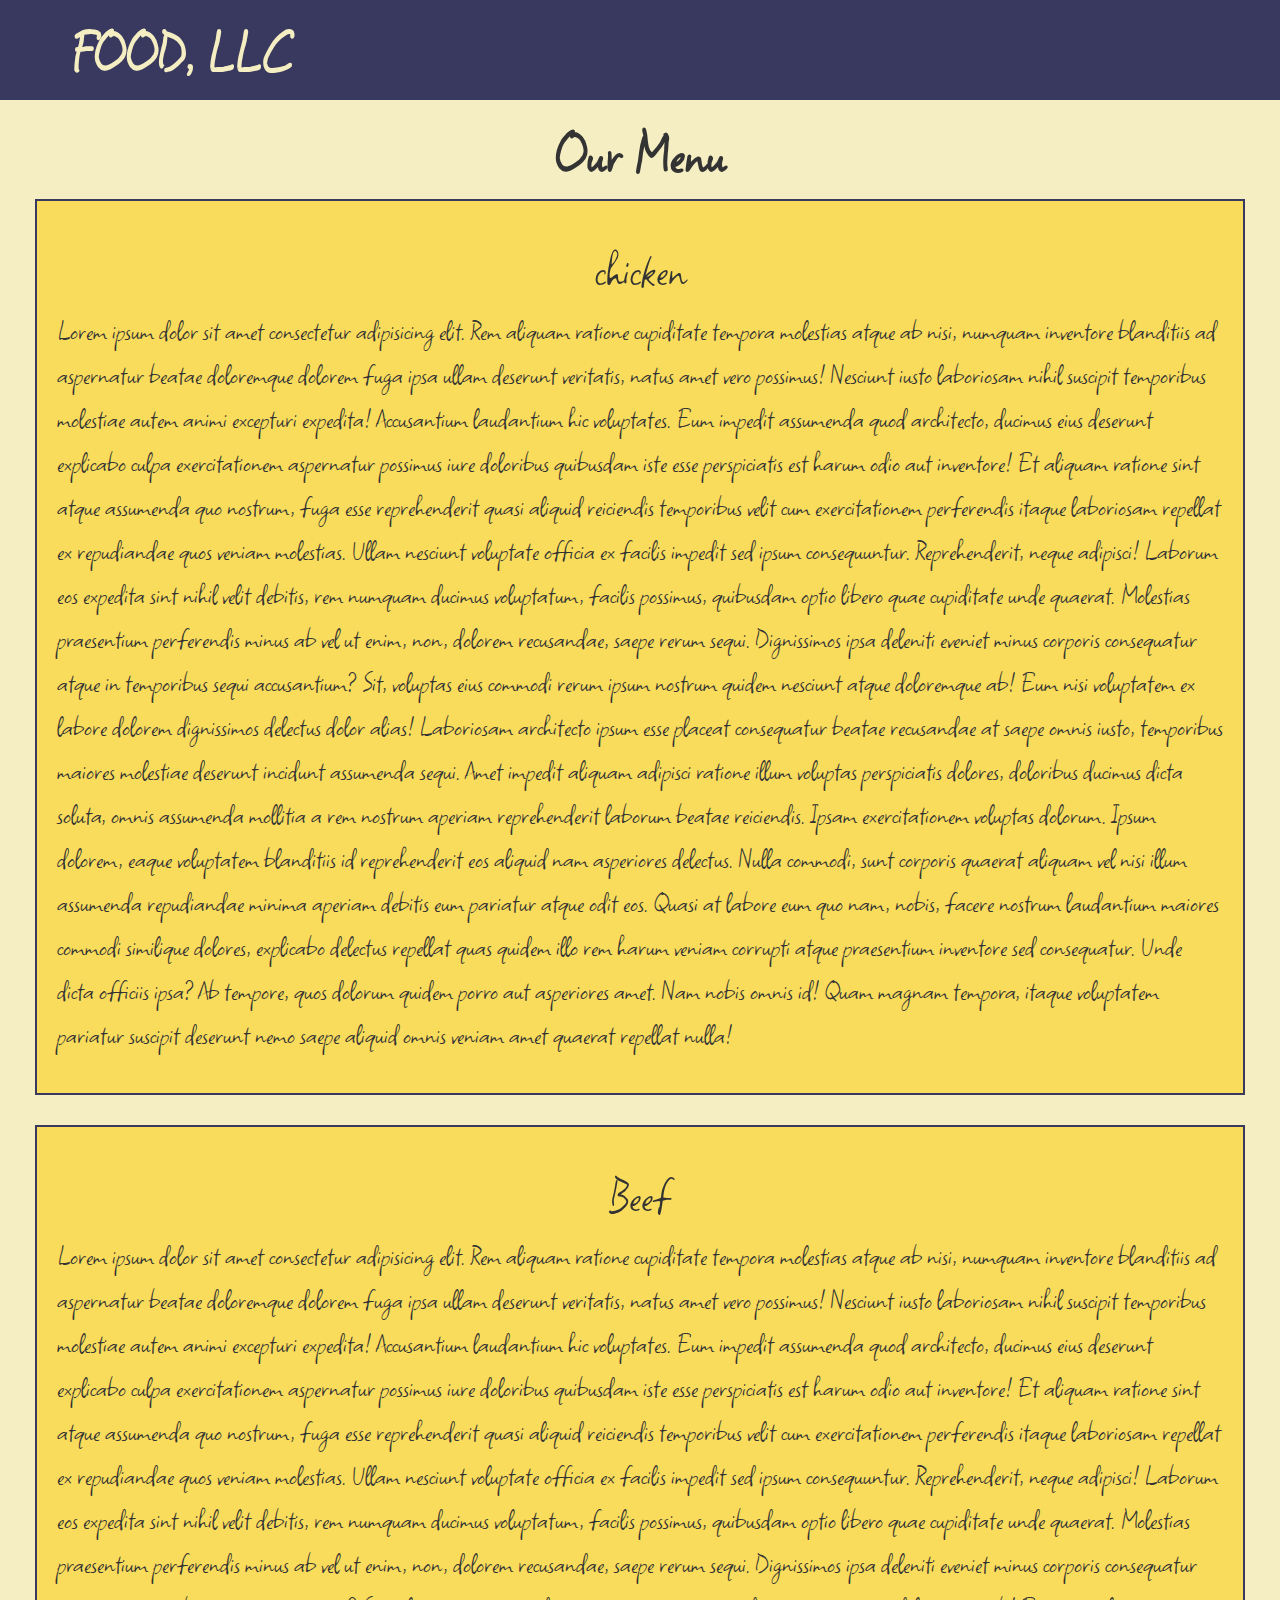
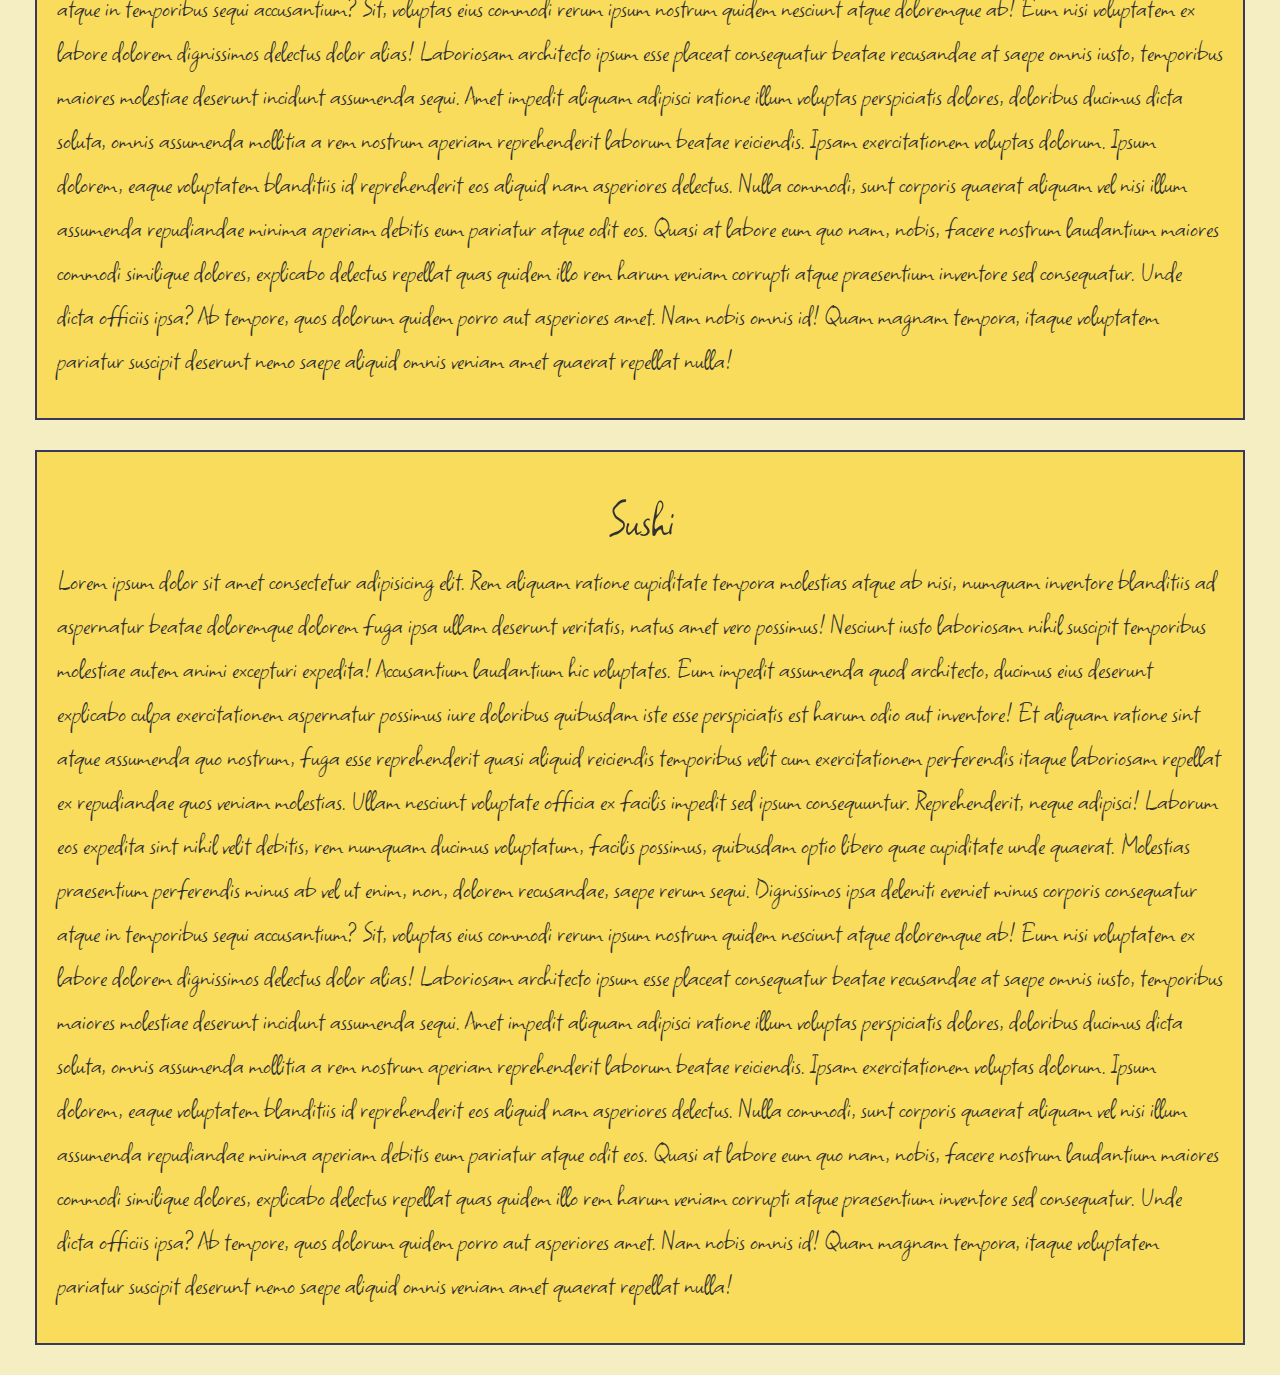
<file: Module3-solution/index.html>
<!DOCTYPE html>
<html lang="en">
    <head>
        <meta charset="utf-8">
        <meta http-equiv="X-UA-Compatible" content="IE=edge">
        <meta name="viewport" content="width=device-width, initial-scale=1">
        <title>Module-3 Solution</title>
        <link rel="stylesheet" href="css/bootstrap.min.css">
        <link rel="stylesheet" href="css/styles.css">
        <link rel="preconnect" href="https://fonts.googleapis.com">
        <link rel="preconnect" href="https://fonts.gstatic.com" crossorigin>
        <link href="https://fonts.googleapis.com/css2?family=Square+Peg&display=swap" rel="stylesheet">
    </head>
    <body>
        <script src="js/jquery-2.2.4.js"></script>
        <script src="js/bootstrap.min.js"></script>

        <header>
            <nav id="header-nav" class="navbar navbar-default">
                <div class="container">
                    <div class="navbar-header">
                        <button type="button" class="navbar-toggle collapsed" data-toggle="collapse"
                        data-target="#collapsable-nav" aria-expanded="false">
                            <span class="sr-only">Toggle Navigation</span>
                            <span class="icon-bar"></span>
                            <span class="icon-bar"></span>
                            <span class="icon-bar"></span>
                        </button>
                        <a id="site-title" class="navbar-brand" href="index.html">FOOD, LLC</a>
                    </div>
                    <div id="collapsable-nav" class="navbar-collapse collapse">
                        <ul id="nav-list" class="nav navbar-nav navbar-right hidden-md hidden-lg hidden-sm">
                            <li id="item1">
                                <a href="#chicken" class="col-xs-12 col-sm-12 nav-menu">Chicken</a>
                            </li>
                            <li id="item2">
                                <a href="#beef" class="col-xs-12 col-sm-12 nav-menu">Beef</a>
                            </li>
                            <li id="item3">
                                <a href="#sushi" class="col-xs-12 col-sm-12 nav-menu">Sushi</a>
                            </li>
                        </ul>
                    </div>
                </div> <!-- container for the Header -->
            </nav>
        </header>
        <div class="container-fluid">
            <div class="jumbotron">
                <div>
                    <div></div>
                    <h1 class="text-center heading pushover">Our Menu</h1>
                </div>
                <div id="chicken" class="items col-xs-12">
                    <h3 class="text-center">chicken</h3>
                    <p>
                        Lorem ipsum dolor sit amet consectetur adipisicing elit. Rem aliquam ratione cupiditate tempora molestias atque ab nisi, numquam inventore blanditiis ad aspernatur beatae doloremque dolorem fuga ipsa ullam deserunt veritatis, natus amet vero possimus! Nesciunt iusto laboriosam nihil suscipit temporibus molestiae autem animi excepturi expedita! Accusantium laudantium hic voluptates. Eum impedit assumenda quod architecto, ducimus eius deserunt explicabo culpa exercitationem aspernatur possimus iure doloribus quibusdam iste esse perspiciatis est harum odio aut inventore! Et aliquam ratione sint atque assumenda quo nostrum, fuga esse reprehenderit quasi aliquid reiciendis temporibus velit cum exercitationem perferendis itaque laboriosam repellat ex repudiandae quos veniam molestias. Ullam nesciunt voluptate officia ex facilis impedit sed ipsum consequuntur. Reprehenderit, neque adipisci! Laborum eos expedita sint nihil velit debitis, rem numquam ducimus voluptatum, facilis possimus, quibusdam optio libero quae cupiditate unde quaerat. Molestias praesentium perferendis minus ab vel ut enim, non, dolorem recusandae, saepe rerum sequi. Dignissimos ipsa deleniti eveniet minus corporis consequatur atque in temporibus sequi accusantium? Sit, voluptas eius commodi rerum ipsum nostrum quidem nesciunt atque doloremque ab! Eum nisi voluptatem ex labore dolorem dignissimos delectus dolor alias! Laboriosam architecto ipsum esse placeat consequatur beatae recusandae at saepe omnis iusto, temporibus maiores molestiae deserunt incidunt assumenda sequi. Amet impedit aliquam adipisci ratione illum voluptas perspiciatis dolores, doloribus ducimus dicta soluta, omnis assumenda mollitia a rem nostrum aperiam reprehenderit laborum beatae reiciendis. Ipsam exercitationem voluptas dolorum. Ipsum dolorem, eaque voluptatem blanditiis id reprehenderit eos aliquid nam asperiores delectus. Nulla commodi, sunt corporis quaerat aliquam vel nisi illum assumenda repudiandae minima aperiam debitis eum pariatur atque odit eos. Quasi at labore eum quo nam, nobis, facere nostrum laudantium maiores commodi similique dolores, explicabo delectus repellat quas quidem illo rem harum veniam corrupti atque praesentium inventore sed consequatur. Unde dicta officiis ipsa? Ab tempore, quos dolorum quidem porro aut asperiores amet. Nam nobis omnis id! Quam magnam tempora, itaque voluptatem pariatur suscipit deserunt nemo saepe aliquid omnis veniam amet quaerat repellat nulla!
                    </p>
                </div>
                <div id="beef" class="items col-xs-12">
                    <h3 class="text-center">Beef</h3>
                    <p>
                        Lorem ipsum dolor sit amet consectetur adipisicing elit. Rem aliquam ratione cupiditate tempora molestias atque ab nisi, numquam inventore blanditiis ad aspernatur beatae doloremque dolorem fuga ipsa ullam deserunt veritatis, natus amet vero possimus! Nesciunt iusto laboriosam nihil suscipit temporibus molestiae autem animi excepturi expedita! Accusantium laudantium hic voluptates. Eum impedit assumenda quod architecto, ducimus eius deserunt explicabo culpa exercitationem aspernatur possimus iure doloribus quibusdam iste esse perspiciatis est harum odio aut inventore! Et aliquam ratione sint atque assumenda quo nostrum, fuga esse reprehenderit quasi aliquid reiciendis temporibus velit cum exercitationem perferendis itaque laboriosam repellat ex repudiandae quos veniam molestias. Ullam nesciunt voluptate officia ex facilis impedit sed ipsum consequuntur. Reprehenderit, neque adipisci! Laborum eos expedita sint nihil velit debitis, rem numquam ducimus voluptatum, facilis possimus, quibusdam optio libero quae cupiditate unde quaerat. Molestias praesentium perferendis minus ab vel ut enim, non, dolorem recusandae, saepe rerum sequi. Dignissimos ipsa deleniti eveniet minus corporis consequatur atque in temporibus sequi accusantium? Sit, voluptas eius commodi rerum ipsum nostrum quidem nesciunt atque doloremque ab! Eum nisi voluptatem ex labore dolorem dignissimos delectus dolor alias! Laboriosam architecto ipsum esse placeat consequatur beatae recusandae at saepe omnis iusto, temporibus maiores molestiae deserunt incidunt assumenda sequi. Amet impedit aliquam adipisci ratione illum voluptas perspiciatis dolores, doloribus ducimus dicta soluta, omnis assumenda mollitia a rem nostrum aperiam reprehenderit laborum beatae reiciendis. Ipsam exercitationem voluptas dolorum. Ipsum dolorem, eaque voluptatem blanditiis id reprehenderit eos aliquid nam asperiores delectus. Nulla commodi, sunt corporis quaerat aliquam vel nisi illum assumenda repudiandae minima aperiam debitis eum pariatur atque odit eos. Quasi at labore eum quo nam, nobis, facere nostrum laudantium maiores commodi similique dolores, explicabo delectus repellat quas quidem illo rem harum veniam corrupti atque praesentium inventore sed consequatur. Unde dicta officiis ipsa? Ab tempore, quos dolorum quidem porro aut asperiores amet. Nam nobis omnis id! Quam magnam tempora, itaque voluptatem pariatur suscipit deserunt nemo saepe aliquid omnis veniam amet quaerat repellat nulla!
                    </p>
                </div>
                <div id="sushi" class="items col-xs-12">
                    <h3 class="text-center">Sushi</h3>
                    <p>
                        Lorem ipsum dolor sit amet consectetur adipisicing elit. Rem aliquam ratione cupiditate tempora molestias atque ab nisi, numquam inventore blanditiis ad aspernatur beatae doloremque dolorem fuga ipsa ullam deserunt veritatis, natus amet vero possimus! Nesciunt iusto laboriosam nihil suscipit temporibus molestiae autem animi excepturi expedita! Accusantium laudantium hic voluptates. Eum impedit assumenda quod architecto, ducimus eius deserunt explicabo culpa exercitationem aspernatur possimus iure doloribus quibusdam iste esse perspiciatis est harum odio aut inventore! Et aliquam ratione sint atque assumenda quo nostrum, fuga esse reprehenderit quasi aliquid reiciendis temporibus velit cum exercitationem perferendis itaque laboriosam repellat ex repudiandae quos veniam molestias. Ullam nesciunt voluptate officia ex facilis impedit sed ipsum consequuntur. Reprehenderit, neque adipisci! Laborum eos expedita sint nihil velit debitis, rem numquam ducimus voluptatum, facilis possimus, quibusdam optio libero quae cupiditate unde quaerat. Molestias praesentium perferendis minus ab vel ut enim, non, dolorem recusandae, saepe rerum sequi. Dignissimos ipsa deleniti eveniet minus corporis consequatur atque in temporibus sequi accusantium? Sit, voluptas eius commodi rerum ipsum nostrum quidem nesciunt atque doloremque ab! Eum nisi voluptatem ex labore dolorem dignissimos delectus dolor alias! Laboriosam architecto ipsum esse placeat consequatur beatae recusandae at saepe omnis iusto, temporibus maiores molestiae deserunt incidunt assumenda sequi. Amet impedit aliquam adipisci ratione illum voluptas perspiciatis dolores, doloribus ducimus dicta soluta, omnis assumenda mollitia a rem nostrum aperiam reprehenderit laborum beatae reiciendis. Ipsam exercitationem voluptas dolorum. Ipsum dolorem, eaque voluptatem blanditiis id reprehenderit eos aliquid nam asperiores delectus. Nulla commodi, sunt corporis quaerat aliquam vel nisi illum assumenda repudiandae minima aperiam debitis eum pariatur atque odit eos. Quasi at labore eum quo nam, nobis, facere nostrum laudantium maiores commodi similique dolores, explicabo delectus repellat quas quidem illo rem harum veniam corrupti atque praesentium inventore sed consequatur. Unde dicta officiis ipsa? Ab tempore, quos dolorum quidem porro aut asperiores amet. Nam nobis omnis id! Quam magnam tempora, itaque voluptatem pariatur suscipit deserunt nemo saepe aliquid omnis veniam amet quaerat repellat nulla!
                    </p>
                </div>
            </div>
        </div>
        
        
    </body>
</html>
</file>
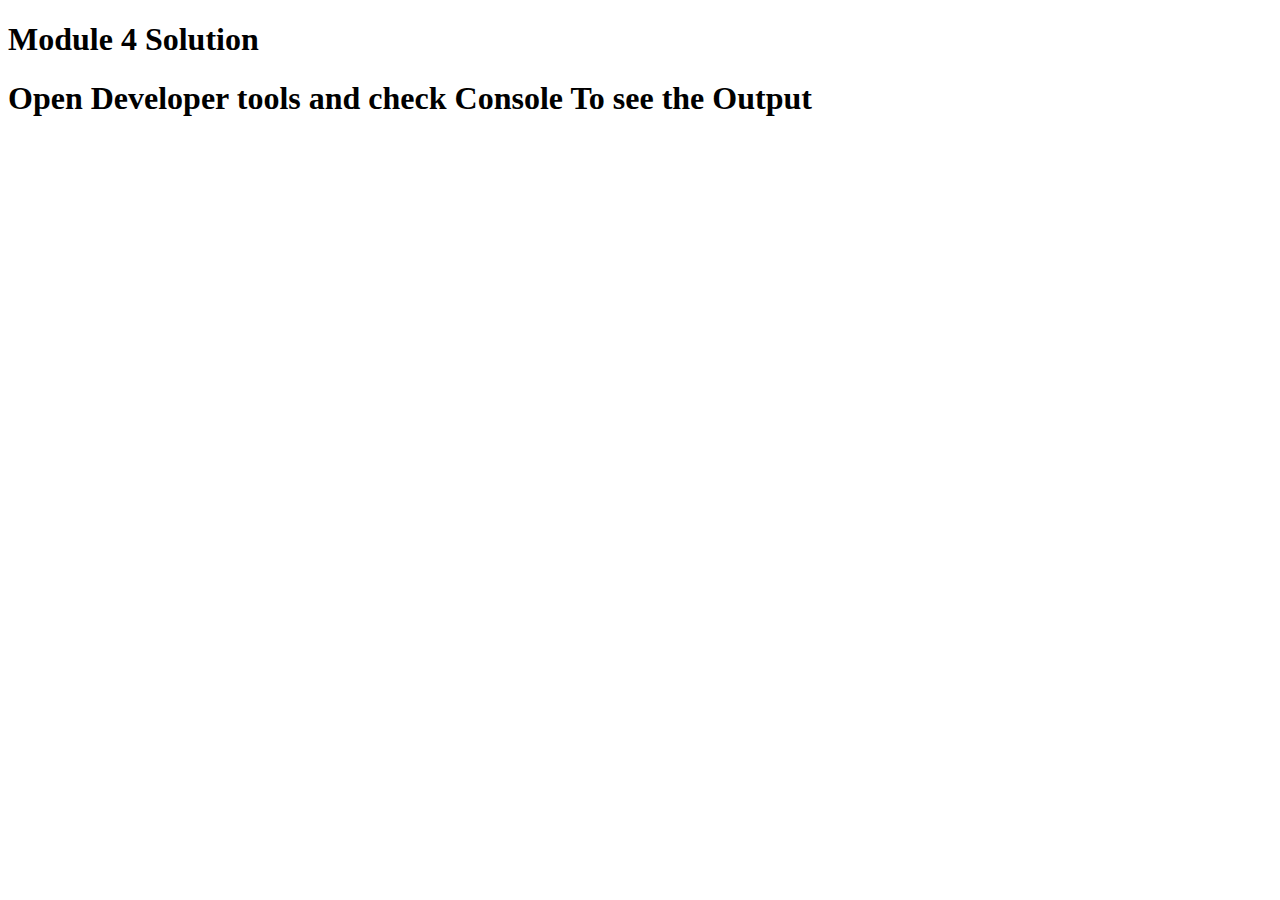
<file: Module4-solution/index.html>
<!DOCTYPE html>
<html>
    <head>
        <meta charset="utf-8">
        <title>Module 4 Solution Starter</title>
        <script>
            var names = []; // DO NOT REMOVE
        </script>
        <script src="SpeakHello.js"></script>
        <script src="SpeakGoodBye.js"></script>
        <script src="script.js"></script>
    </head>
    <body>
        <h1>Module 4 Solution</h1>
        <h1>Open Developer tools and check Console To see the Output</h1>
    </body>
</html>
</file>
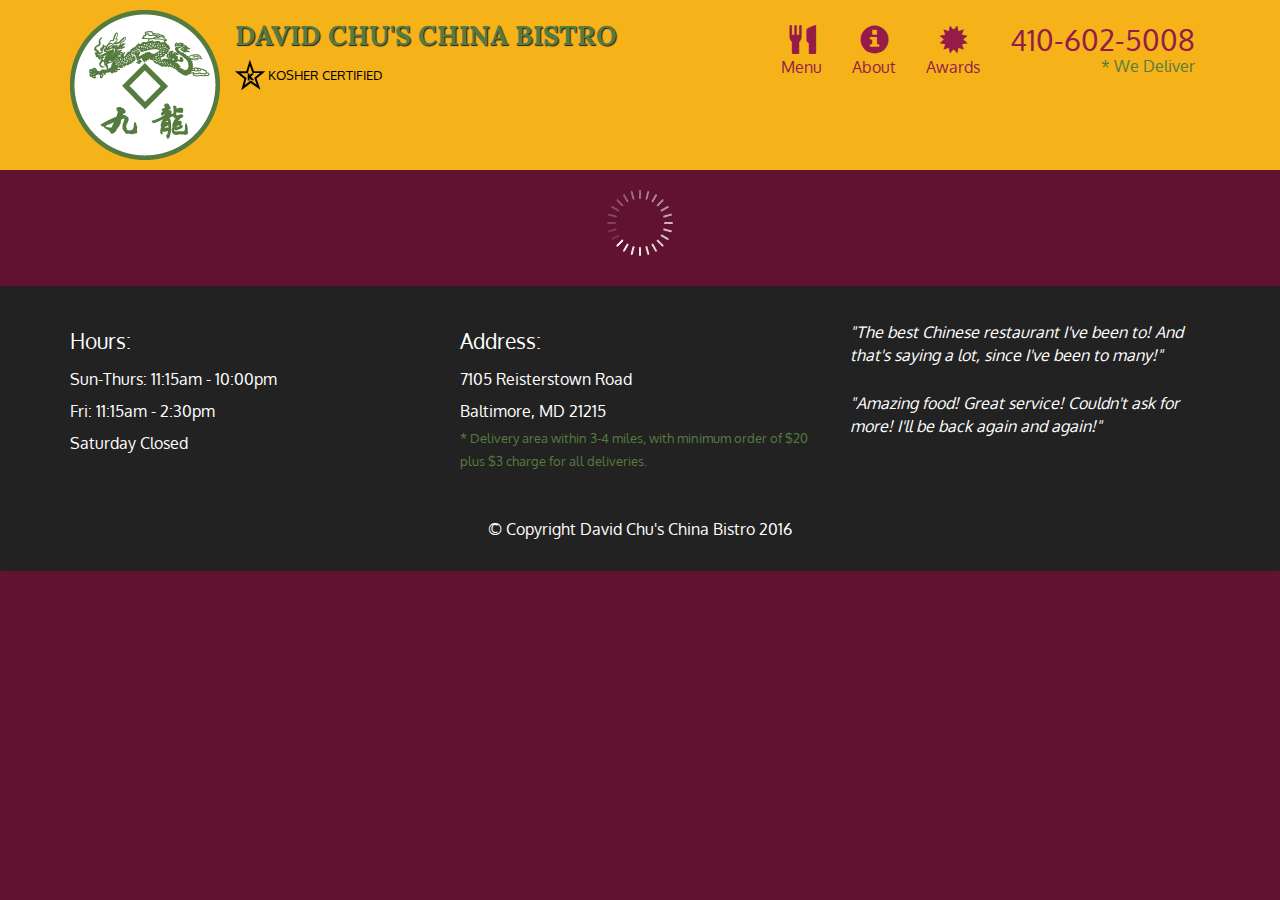
<file: Module5-solution/index.html>
<!doctype html>
<html lang="en">
  <head>
    <meta charset="utf-8">
    <meta http-equiv="X-UA-Compatible" content="IE=edge">
    <meta name="viewport" content="width=device-width, initial-scale=1">
    <title>David Chu's China Bistro</title>
    <link rel="stylesheet" href="css/bootstrap.min.css">
    <link rel="stylesheet" href="css/styles.css">
    <link href='https://fonts.googleapis.com/css?family=Oxygen:400,300,700' rel='stylesheet' type='text/css'>
    <link href='https://fonts.googleapis.com/css?family=Lora' rel='stylesheet' type='text/css'>
  </head>
<body>
  <header>
    <nav id="header-nav" class="navbar navbar-default">
      <div class="container">
        <div class="navbar-header">
          <a href="index.html" class="pull-left visible-md visible-lg">
            <div id="logo-img" alt="Logo image"></div>
          </a>

          <div class="navbar-brand">
            <a href="index.html"><h1>David Chu's China Bistro</h1></a>
            <p>
              <img src="images/star-k-logo.png" alt="Kosher certification">
              <span>Kosher Certified</span>
            </p>
          </div>

          <button id="navbarToggle" type="button" class="navbar-toggle collapsed" data-toggle="collapse" data-target="#collapsable-nav" aria-expanded="false">
            <span class="sr-only">Toggle navigation</span>
            <span class="icon-bar"></span>
            <span class="icon-bar"></span>
            <span class="icon-bar"></span>
          </button>
        </div>
        
        <div id="collapsable-nav" class="collapse navbar-collapse">
           <ul id="nav-list" class="nav navbar-nav navbar-right">
            <li id="navHomeButton" class="visible-xs active">
              <a href="index.html">
                <span class="glyphicon glyphicon-home"></span> Home</a>
            </li>
            <li id="navMenuButton">
              <a href="#" onclick="$dc.loadMenuCategories();">
                <span class="glyphicon glyphicon-cutlery"></span><br class="hidden-xs"> Menu</a>
            </li>
            <li>
              <a href="#">
                <span class="glyphicon glyphicon-info-sign"></span><br class="hidden-xs"> About</a>
            </li>
            <li>
              <a href="#">
                <span class="glyphicon glyphicon-certificate"></span><br class="hidden-xs"> Awards</a>
            </li>
            <li id="phone" class="hidden-xs">
              <a href="tel:410-602-5008">
                <span>410-602-5008</span></a><div>* We Deliver</div>
            </li>
          </ul><!-- #nav-list -->
        </div><!-- .collapse .navbar-collapse -->
      </div><!-- .container -->
    </nav><!-- #header-nav -->
  </header>

  <div id="call-btn" class="visible-xs">
    <a class="btn" href="tel:410-602-5008">
    <span class="glyphicon glyphicon-earphone"></span>
    410-602-5008
    </a>
  </div>
  <div id="xs-deliver" class="text-center visible-xs">* We Deliver</div>

  <div id="main-content" class="container"></div>

  <footer class="panel-footer">
    <div class="container">
      <div class="row">
        <section id="hours" class="col-sm-4">
          <span>Hours:</span><br>
          Sun-Thurs: 11:15am - 10:00pm<br>
          Fri: 11:15am - 2:30pm<br>
          Saturday Closed
          <hr class="visible-xs">
        </section>
        <section id="address" class="col-sm-4">
          <span>Address:</span><br>
          7105 Reisterstown Road<br>
          Baltimore, MD 21215
          <p>* Delivery area within 3-4 miles, with minimum order of $20 plus $3 charge for all deliveries.</p>
          <hr class="visible-xs">
        </section>
        <section id="testimonials" class="col-sm-4">
          <p>"The best Chinese restaurant I've been to! And that's saying a lot, since I've been to many!"</p>
          <p>"Amazing food! Great service! Couldn't ask for more! I'll be back again and again!"</p>
        </section>
      </div>
      <div class="text-center">&copy; Copyright David Chu's China Bistro 2016</div>
    </div>
  </footer>

  <!-- jQuery (Bootstrap JS plugins depend on it) -->
  <script src="js/jquery-2.1.4.min.js"></script>
  <script src="js/bootstrap.min.js"></script>
  <script src="js/ajax-utils.js"></script>
  <script src="js/script.js"></script>
</body>
</html>
</file>
<file: Module3-solution/css/styles.css>
body{
    background-color: #f5eec2;
    font-family: 'Square Peg', cursive;   
}
#header-nav{
    background-color: #39395f;
    border-radius: 0%;
    border: 0ch;
    height: 100px;
    margin-bottom: 0px;
}
#site-title{    
    line-height: 78px;
    color: #f5eec2;
    font-size: 4.5em;
    font-weight: bolder;
    text-decoration: none;
}
#site-title:hover{
    color: #a9c25d;
    transition: 0.3ms ease-in-out;
}
.nav-menu{
    background-color: #f9dc5cff;
    color: #39395f !important;
    font-weight: bolder;
    text-align: center;
    font-size: 2.5em;
    border: 1.5px solid #39395f;
    opacity: 1;
}
#item1
{
    border-top: 4px solid #39395f !important;
}
.navbar-header button.navbar-toggle, .navbar-header .icon-bar{
    border: 1px solid #f5eec2;
    
}
.navbar-toggle{
    margin-top: 40px;
}
@media (max-width:786px) {
    #site-title{
        margin-left: 10px;
        margin-top: -10px;
    }
}
.heading{
    font-size: 4.2em;
    font-weight: bold;
}
.items{
    background-color: #f9dc5cff;
    border: 2px solid #39395f;
    padding: 20px;
    margin: 0px auto 30px auto;
}
.items p{
    font-size: 2.2em;
}
.items h3{
    font-size: 3.8em;
    font-weight: 500;
}

.jumbotron{
    margin-top: 10px; 
    padding: 0 20px !important; 
    height: 2000px; 
    background-color: #f5eec2;

}
.navbar-default .navbar-nav>li>a:focus .navbar-default .navbar-nav>li>a:hover { 
    color: #333; 
    background-color: transparent; 
}
@media (max-width: 767px) {
    .navbar-default .navbar-collapse,
    .navbar-default .navbar-form {
      z-index: 1;
      position: relative;
    }
    .navbar-default .navbar-nav > li > a:focus,
    .navbar-default .navbar-nav > li > a:hover {
      background-color: #f5eec2;
    }
    #header-nav { 
        height: auto; 
    }
}
</file>
<file: Module5-solution/css/styles.css>
body {
  font-size: 16px;
  color: #fff;
  background-color: #61122f;
  font-family: 'Oxygen', sans-serif;
}

/** HEADER **/
#header-nav {
  background-color: #f6b319;
  border-radius: 0;
  border: 0;
}

#logo-img {
  background: url('../images/restaurant-logo_large.png') no-repeat;
  width: 150px;
  height: 150px;
  margin: 10px 15px 10px 0;
}

.navbar-brand {
  padding-top: 25px;
}
.navbar-brand h1 { /* Restaurant name */
  font-family: 'Lora', serif;
  color: #557c3e;
  font-size: 1.5em;
  text-transform: uppercase;
  font-weight: bold;
  text-shadow: 1px 1px 1px #222;
  margin-top: 0;
  margin-bottom: 0;
  line-height: .75;
}
.navbar-brand a:hover, .navbar-brand a:focus {
  text-decoration: none;
}
.navbar-brand p { /* Kosher cert */
  color: #000;
  text-transform: uppercase;
  font-size: .7em;
  margin-top: 15px;
}
.navbar-brand p span { /* Star-K */
  vertical-align: middle;
}

#nav-list {
  margin-top: 10px;
}
#nav-list a {
  color: #951C49;
  text-align: center;
}
#nav-list a:hover {
  background: #E7E7E7;
}
#nav-list a span {
  font-size: 1.8em;
}

#phone {
  margin-top: 5px;
}
#phone a { /* Phone number */
  text-align: right;
  padding-bottom: 0;
}
#phone div { /* We Deliver */
  color: #557c3e;
  text-align: right;
  padding-right: 15px;
}

.navbar-header button.navbar-toggle, .navbar-header .icon-bar {
  border: 1px solid #61122f;
}
.navbar-header button.navbar-toggle {
  clear: both;
  margin-top: -30px;
}
/* END HEADER */

/* FOOTER */
.panel-footer {
  margin-top: 30px;
  padding-top: 35px;
  padding-bottom: 30px;
  background-color: #222;
  border-top: 0;
}
.panel-footer div.row {
  margin-bottom: 35px;
}
#hours, #address {
  line-height: 2;
}
#hours > span, #address > span {
  font-size: 1.3em;
}
#address p {
  color: #557c3e;
  font-size: .8em;
  line-height: 1.8;
}
#testimonials {
  font-style: italic;
}
#testimonials p:nth-child(2) {
  margin-top: 25px;
}
/* END FOOTER */



/* HOME PAGE */
.container .jumbotron {
  box-shadow: 0 0 50px #3F0C1F;
  border: 2px solid #3F0C1F;
}

#menu-tile, #specials-tile, #map-tile {
  height: 250px;
  width: 100%;
  margin-bottom: 15px;
  position: relative;
  border: 2px solid #3F0C1F;
  overflow: hidden;
}
#menu-tile:hover, #specials-tile:hover, #map-tile:hover {
  box-shadow: 0 1px 5px 1px #cccccc;
}
#menu-tile {
  background: url('../images/menu-tile.jpg') no-repeat;
  background-position: center;
}
#specials-tile {
  background: url('../images/specials-tile.jpg') no-repeat;
  background-position: center;
}
#menu-tile span, #specials-tile span, #map-tile span {
  position: absolute;
  bottom: 0;
  right: 0;
  width: 100%;
  text-align: center;
  font-size: 1.6em;
  text-transform: uppercase;
  background-color: #000;
  color: #fff;
  opacity: .8;
}
/* END HOME PAGE */

/* MENU CATEGORIES PAGE */
.category-tile { 
  position: relative;
  border: 2px solid #3F0C1F;
  overflow: hidden;
  width: 200px;
  height: 200px;
  margin: 0 auto 15px;
}
.category-tile span {
  position: absolute;
  bottom: 0;
  right: 0;
  width: 100%;
  text-align: center;
  font-size: 1.2em;
  text-transform: uppercase;
  background-color: #000;
  color: #fff;
  opacity: .8;
}
.category-tile:hover {
  box-shadow: 0 1px 5px 1px #cccccc;
}

#menu-categories-title + div {
  margin-bottom: 50px;
}
/* END MENU CATEGORIES PAGE */

/* SINGLE CATEGORY PAGE */
.menu-item-tile {
  margin-bottom: 25px;
}
.menu-item-tile hr {
  width: 80%;
}
.menu-item-tile .menu-item-price {
  font-size: 1.1em;
  text-align: right;
  margin-top: -15px;
  margin-right: -15px;
}
.menu-item-tile .menu-item-price span {
  font-size: .6em;
}
.menu-item-photo {
  position: relative;
  border: 2px solid #3F0C1F; 
  overflow: hidden;
  padding: 0;
  margin-right: -15px;
  margin-left: auto;
  margin-bottom: 20px;
  max-width: 250px;
}
.menu-item-photo div {
  position: absolute;
  bottom: 0;
  right: 0;
  width: 80px;
  background-color: #557c3e;
  text-align: center;
}
.menu-item-description {
  padding-right: 30px;
}
h3.menu-item-title {
  margin: 0 0 10px;
}
.menu-item-details {
  font-size: .9em;
  font-style: italic;
}
/* END SINGLE CATEGORY PAGE */


/********** Large devices only **********/
@media (min-width: 1200px) {
  .container .jumbotron {
    background: url('../images/jumbotron_1200.jpg') no-repeat;
    height: 675px;
  }
}

/********** Medium devices only **********/
@media (min-width: 992px) and (max-width: 1199px) {
  /* Header */
  #logo-img {
    background: url('../images/restaurant-logo_medium.png') no-repeat;
    width: 100px;
    height: 100px;
    margin: 5px 5px 5px 0;
  }
  /* End Header */

  /* Home Page */
  .container .jumbotron {
    background: url('../images/jumbotron_992.jpg') no-repeat;
    height: 558px;
  }
  /* End Home Page */
}

/********** Small devices only **********/
@media (min-width: 768px) and (max-width: 991px) {
  /* Home Page */
  .container .jumbotron {
    background: url('../images/jumbotron_768.jpg') no-repeat;
    height: 432px;
  }
  /* End Home Page */
}

/********** Extra small devices only **********/
@media (max-width: 767px) {
  /* Header */
  .navbar-brand {
    padding-top: 10px;
    height: 80px;
  }
  .navbar-brand h1 { /* Restaurant name */
    padding-top: 10px;
    font-size: 5vw; /* 1vw = 1% of viewport width */
  }
  .navbar-brand p { /* Kosher cert */
    font-size: .6em;
    margin-top: 12px;
  }
  .navbar-brand p img { /* Star-K */
    height: 20px;
  }

  #collapsable-nav a { /* Collapsed nav menu text */
    font-size: 1.2em;
  }
  #collapsable-nav a span { /* Collapsed nav menu glyph */
    font-size: 1em;
    margin-right: 5px;
  }

  #call-btn > a {
    font-size: 1.5em;
    display: block;
    margin: 0 20px;
    padding: 10px;
    border: 2px solid #fff;
    background-color: #f6b319;
    color: #951c49;
  }
  #xs-deliver {
    margin-top: 5px;
    font-size: .7em;
    letter-spacing: .1em;
    text-transform: uppercase;
  }
  /* End Header */

  /* Footer */
  .panel-footer section {
    margin-bottom: 30px;
    text-align: center;
  }
  .panel-footer section:nth-child(3) {
    margin-bottom: 0; /* margin already exists on the whole row */
  }
  .panel-footer section hr {
    width: 50%;
  }
  /* End Footer */

  /* Home Page */
  .container .jumbotron {
    margin-top: 30px;
    padding: 0;
  }
  #menu-tile, #specials-tile {
    width: 360px;
    margin: 0 auto 15px;
  }

  .menu-item-photo {
    margin-right: auto;
  }
  .menu-item-tile .menu-item-price {
    text-align: center;
  }
  .menu-item-description {
    text-align: center;;
  }
}


/********** Super extra small devices Only :-) (e.g., iPhone 4) **********/
@media (max-width: 479px) {
  /* Header */
  .navbar-brand h1 { /* Restaurant name */
    padding-top: 5px;
    font-size: 6vw;
  }
  /* End Header */
  
  /* Home page */
  #menu-tile, #specials-tile {
    width: 280px;
    margin: 0 auto 15px;
  }

  .col-xxs-12 {
    position: relative;
    min-height: 1px;
    padding-right: 15px;
    padding-left: 15px;
    float: left;
    width: 100%;
  }
}
</file>
